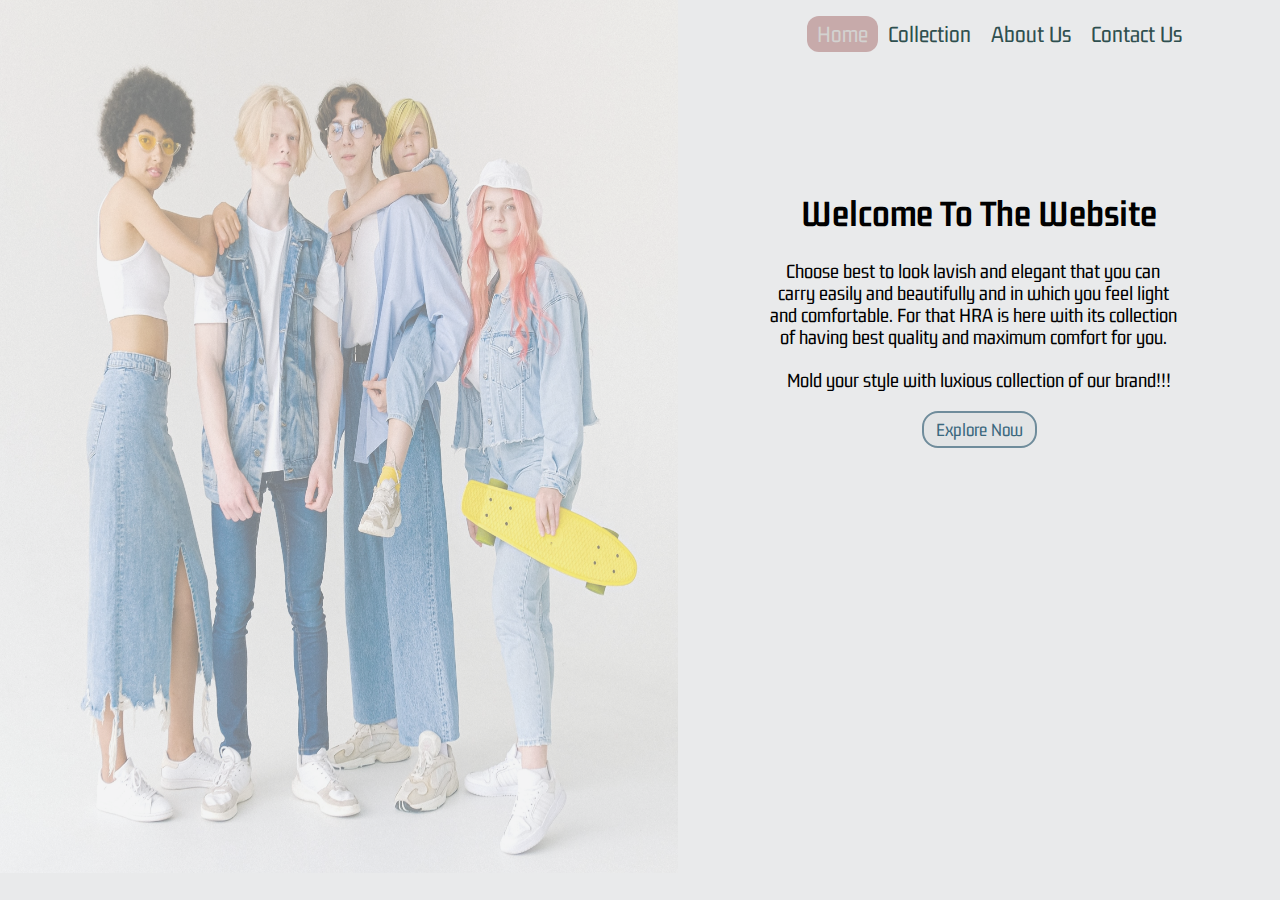
<file: index.html>
<!DOCTYPE html>
<html lang="en">
<head>
    <meta charset="UTF-8">
    <meta http-equiv="X-UA-Compatible" content="IE=edge">
    <meta name="viewport" content="width=device-width, initial-scale=1.0">
    <title>HRA | Clothing Brand</title>
    <link rel="preconnect" href="https://fonts.googleapis.com">
    <link href="https://fonts.googleapis.com/css2?family=Gemunu+Libre:wght@300;400&display=swap" rel="stylesheet">
    <link rel="stylesheet" href="CSS/index.css">
 </head>

 <body>
    <div class="grid">
        <div id="home-left" class="grid-areas">
            <div class="bg" id="home-pic">
                <img class="bg" src="Images/background.jpg">
            </div>
        </div>
        <div id="home-right" class="grid-areas">
            <div id="navbar" class="nav">
                <div id="navlink">
                    <ul class="navbar_list">
                        <li><a href="#" class="active" onclick="location.href='/index.html'">Home</a></li>
                        <li><a href="#" onclick="location.href='Collection_Categories.html'">Collection</a></li>
                        <li><a href="#" onclick="location.href='AboutUs_Page.html'">About Us</a></li>
                        <li><a href="#" onclick="location.href='ContactUs_Page.html'">Contact Us</a></li>
                    </ul>
                 </div>
            </div>
            <div id="home" class="cen">
                <h1 class="head">Welcome To The Website</h1>
                <p class="centralpara">Choose best to look lavish and elegant that you can carry easily and beautifully and in which you feel light and comfortable. For that HRA is here with its collection of having best quality and maximum comfort for you. </p>
                <p class="centralpara2">Mold your style with luxious collection of our brand!!!</p>
                <button class="home_btn" onclick="location.href='Collection_Categories.html'">Explore Now</button>
            </div>
        </div>
    </div>
 </body>
</html>
</file>
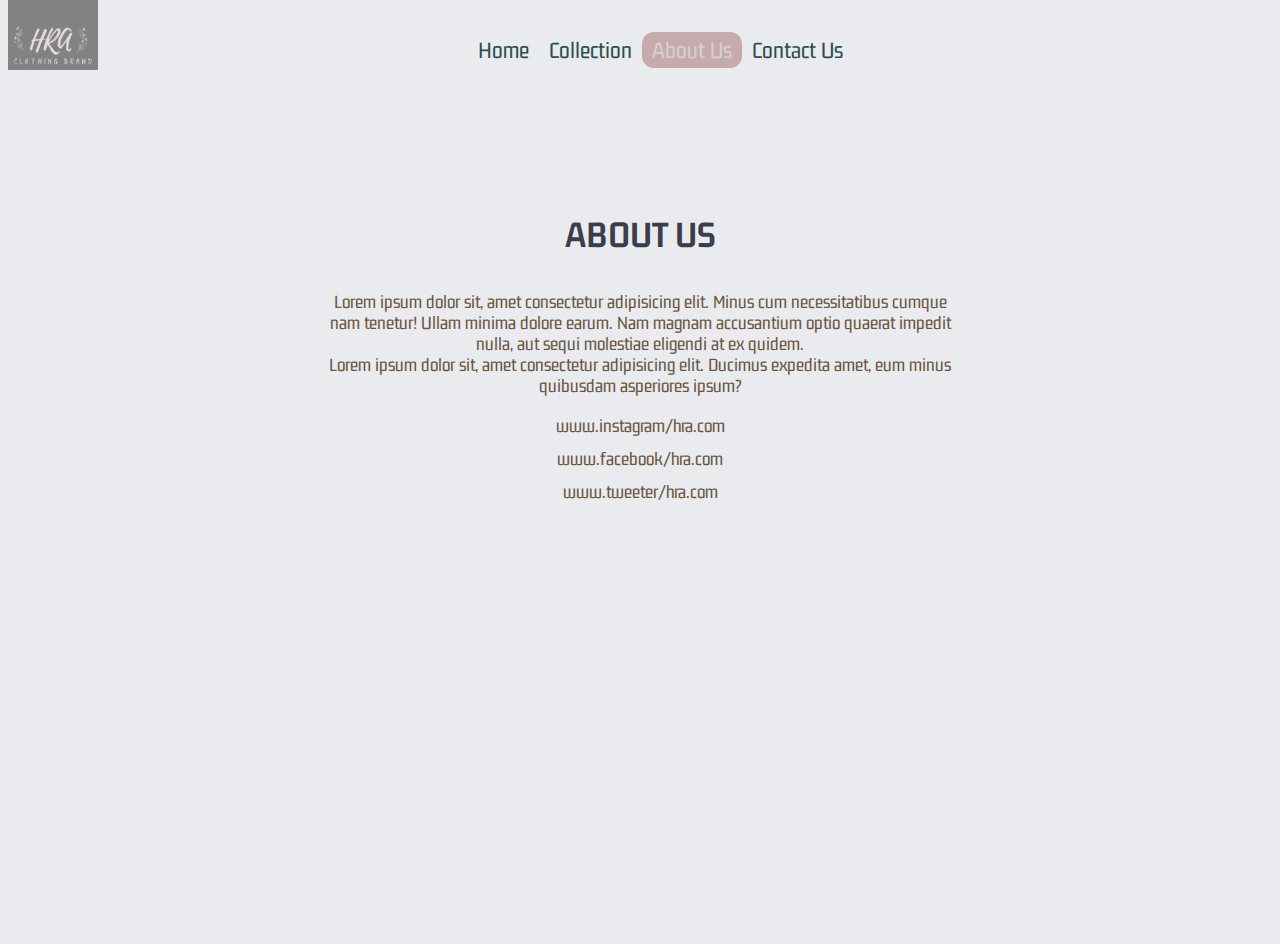
<file: AboutUs_Page.html>
<!DOCTYPE html>
<html lang="en">
<head>
    <meta charset="UTF-8">
    <meta http-equiv="X-UA-Compatible" content="IE=edge">
    <meta name="viewport" content="width=device-width, initial-scale=1.0">
    <title>HRA | Clothing Brand</title>
    <link href="https://fonts.googleapis.com/css2?family=Gemunu+Libre:wght@300;400&display=swap" rel="stylesheet">
    <style>
        /*css which applies to whole page */
        body {
            margin: 0;
            padding: 0;
            font-family: 'Gemunu Libre', sans-serif;
            background-color: #bcc2cf54;
        }

        #navbar {
            margin-top: -2rem;
        }

        /*Navigation bar(navbar) */
        #navbar ul {
            justify-content: center;
            display: flex;
        }

        /*Navigation bar(navbar) : logo */
        .logo {
            height: 90px;
            display: inline;
            margin: -20px 8px;
        }

        /*Navigation bar(navbar) : list */
        #navbar li {
            display: inline;
            position: sticky;
        }

        /*Navigation bar(navbar) : list */
        #navbar ul li a {
            padding: 5px 10px;
            color: rgb(47, 79, 79);
            text-decoration: none;
            font-size: 1.5rem;
        }

        /*Navigation bar(navbar) : list  */
        #navbar ul li a:hover {
            color: rgb(161 144 140);
            transition: 0.3s;
        }

        #navbar ul li a.active {
            color: rgb(180, 175, 168);
            cursor: pointer;
            background-color: rgb(149, 75, 75);
            opacity: 0.4;
            border-radius: 12px;
        }

        /*............About Section.................*/
        .aboutUsH {
            font-family: 'Gemunu Libre', sans-serif;
            font-size: 2.4rem;
            display: flex;
            justify-content: center;
            margin-top: 150px;
            margin-bottom: -409px;
            color: #252936;
            opacity: 0.89;
            font-weight: bold;
        }

        .aboutUsP {
            text-align: center;
            font-size: 1.2rem;
            color: rgb(105, 87, 64);
        }

        .links {
            font-size: 1.2rem;
            color: rgb(105, 87, 64);
            margin: 12px 10px;
            text-align: center;
        }

        .aboutUs div {
            margin: auto;
            width: 50%;
            padding: 426px 12px;
        }
    </style>
</head>

<body>
    <img src="Images/HRA.png" alt="" class="logo">
    <div id="navbar" class="nav">
        <div id="navlink">
            <ul class="navbar_list">
                <li><a href="#" onclick="location.href='index.html'">Home</a></li>
                <li><a href="#" onclick="location.href='Collection_Categories.html'">Collection</a></li>
                <li><a href="#" onclick="location.href='AboutUs_Page.html'" class="active">About Us</a></li>
                <li><a href="#" onclick="location.href='ContactUs_Page.html'">Contact Us</a></li>
            </ul>
        </div>
    </div>
    <div class="aboutUsH">ABOUT US</div>
    <section class="aboutUs">
        <div>
            <p class="aboutUsP">Lorem ipsum dolor sit, amet consectetur adipisicing elit. Minus cum necessitatibus
                cumque nam tenetur! Ullam minima dolore earum. Nam magnam accusantium optio quaerat impedit nulla, aut
                sequi molestiae eligendi at ex quidem.<br>
                Lorem ipsum dolor sit, amet consectetur adipisicing elit. Ducimus expedita amet, eum minus quibusdam
                asperiores ipsum?</p>
            <p class="links">www.instagram/hra.com</p>
            <p class="links">www.facebook/hra.com</p>
            <p class="links">www.tweeter/hra.com</p>
            </p>
    </section>
</body>

</html>
</file>
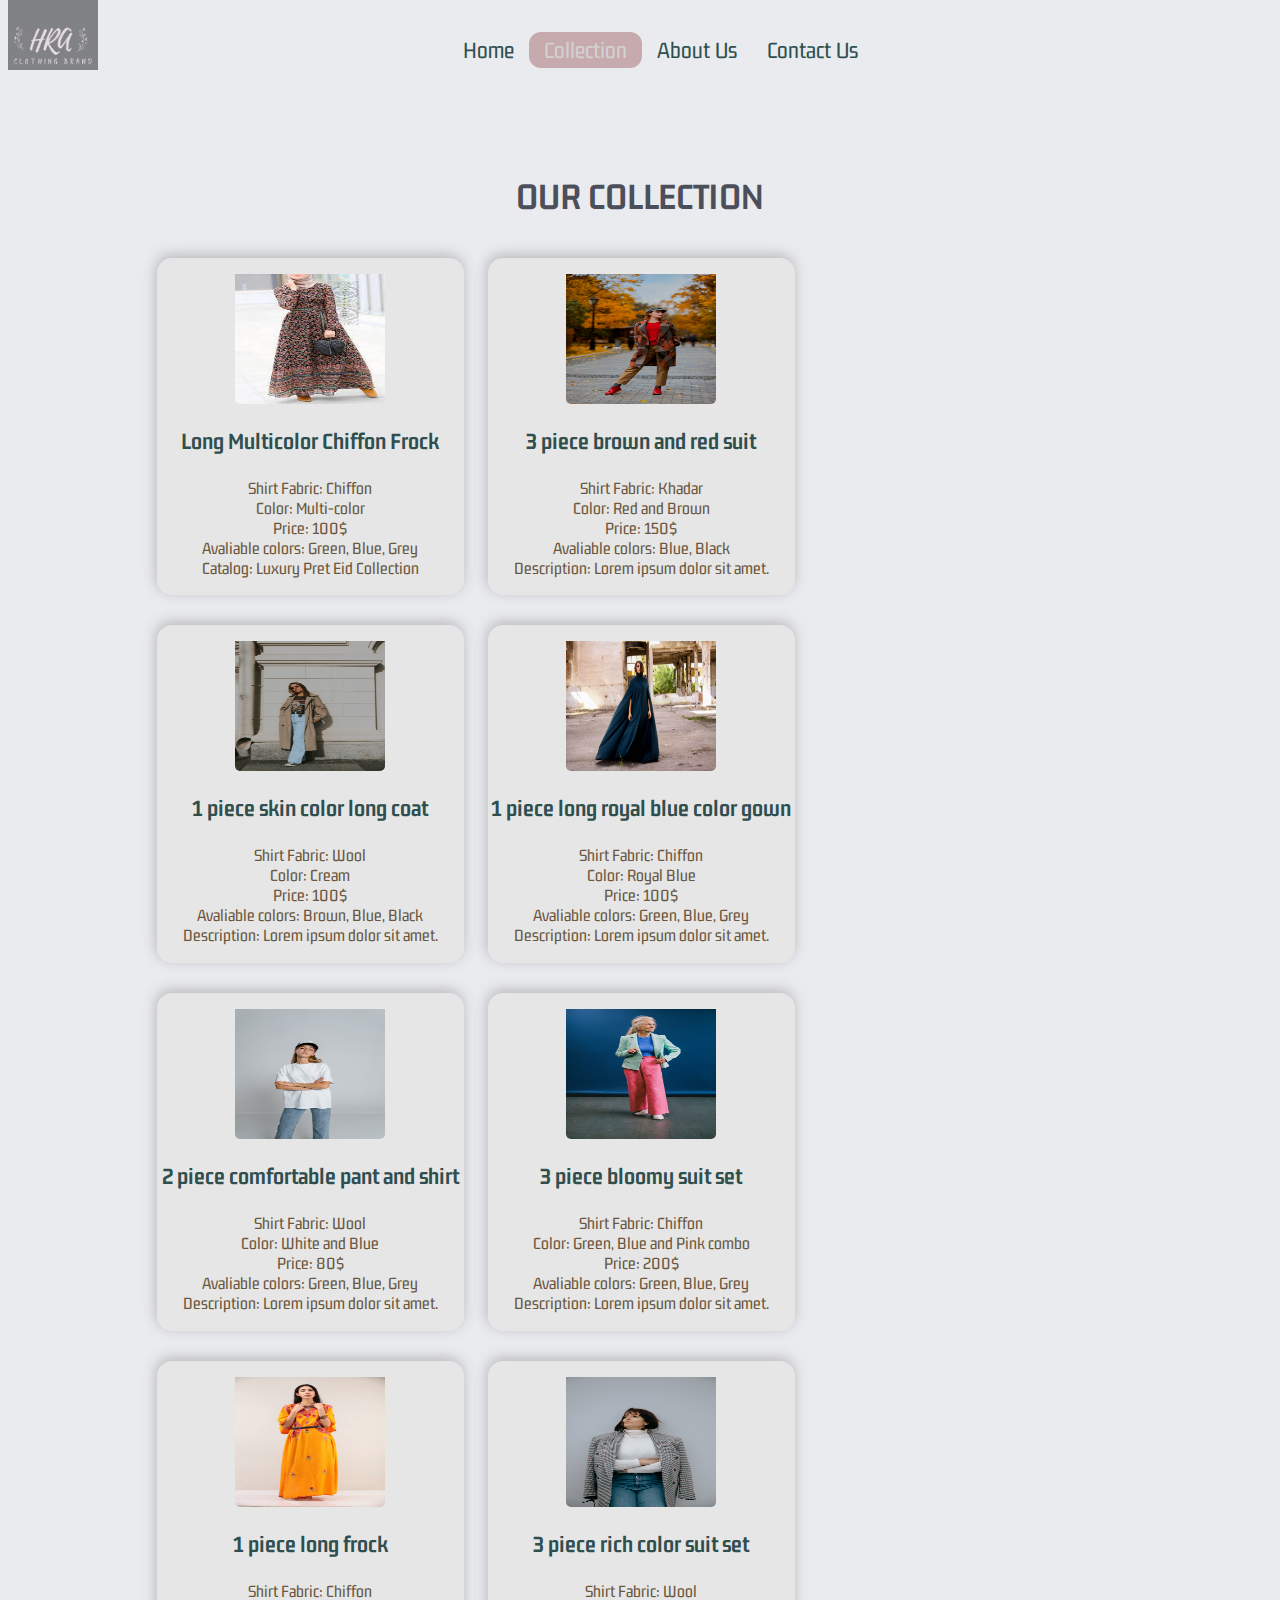
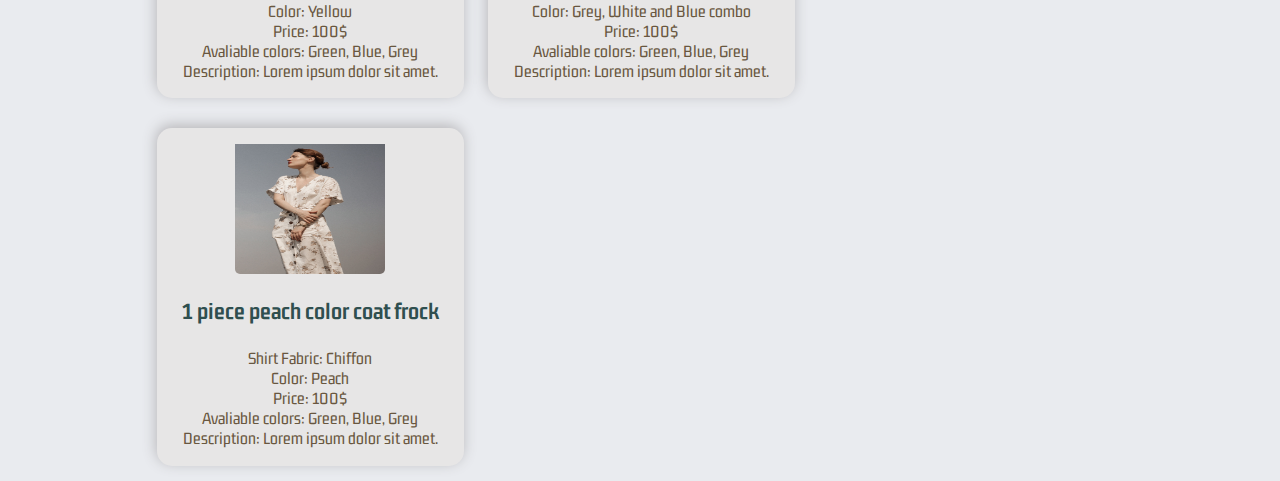
<file: Categories_Items.html>
<!DOCTYPE html>
<html lang="en">
<head>
    <meta charset="UTF-8">
    <meta http-equiv="X-UA-Compatible" content="IE=edge">
    <meta name="viewport" content="width=device-width, initial-scale=1.0">
    <title>HRA | Clothing Brand</title>
    <link href="https://fonts.googleapis.com/css2?family=Gemunu+Libre:wght@300;400&display=swap" rel="stylesheet">
    <link rel="stylesheet" href="CSS/Categories_Items.css">
</head>

<body>
    <img src="Images/HRA.png" alt="" class="logo">
    <div id="navbar" class="nav">
        <div id="navlink">
            <ul class="navbar_list">
                <li><a href="#" onclick="location.href='index.html'">Home</a></li>
                <li><a href="#" onclick="location.href='Collection_Categories.html'"  class="active">Collection</a></li>
                <li><a href="#" onclick="location.href='AboutUs_Page.html'">About Us</a></li>
                <li><a href="#" onclick="location.href='ContactUs_Page.html'">Contact Us</a></li>
            </ul>
        </div>
    </div>

    <h1 class="collectionH">OUR COLLECTION</h1>
    <section class="collection">
        <div class="collection1">
            <img src="Images/imag1.jpg" alt="Error in loading image" onclick="location.href='Item_Description_Page.html'">
            <h3 class="primary">Long Multicolor Chiffon Frock</h3>
            <p class="secondary">
                Shirt Fabric: Chiffon<br>
                Color: Multi-color<br>
                Price: 100$<br>
                Avaliable colors: Green, Blue, Grey<br>
                Catalog: Luxury Pret Eid Collection<br>
            <p>
        </div>
        <div class="collection1">
            <img src="Images/imag2.jpg" alt="Error in loading image" onclick="location.href='Item_Description_Page.html'">
            <h3 class="primary">3 piece brown and red suit</h3>
            <p class="secondary">
                Shirt Fabric: Khadar<br>
                Color: Red and Brown<br>
                Price: 150$<br>
                Avaliable colors: Blue, Black<br>
                Description: Lorem ipsum dolor sit amet.<br>
            <p>
        </div>
        <div class="collection1">
            <img src="Images/imag3.jpg" alt="Error in loading image" onclick="location.href='Item_Description_Page.html'">
            <h3 class="primary">1 piece skin color long coat</h3>
            <p class="secondary">
                Shirt Fabric: Wool<br>
                Color: Cream<br>
                Price: 100$<br>
                Avaliable colors: Brown, Blue, Black<br>
                Description: Lorem ipsum dolor sit amet.<br>
            <p>
        </div>
        <div class="collection1">
            <img src="Images/imag4.jpg" alt="Error in loading image" onclick="location.href='Item_Description_Page.html'">
            <h3 class="primary">1 piece long royal blue color gown</h3>
            <p class="secondary">
                Shirt Fabric: Chiffon<br>
                Color: Royal Blue<br>
                Price: 100$<br>
                Avaliable colors: Green, Blue, Grey<br>
                Description: Lorem ipsum dolor sit amet.<br>
            <p>
        </div>
        <div class="collection1">
            <img src="Images/imag5.jpg" alt="Error in loading image" onclick="location.href='Item_Description_Page.html'">
            <h3 class="primary">2 piece comfortable pant and shirt</h3>
            <p class="secondary">
                Shirt Fabric: Wool<br>
                Color: White and Blue<br>
                Price: 80$<br>
                Avaliable colors: Green, Blue, Grey<br>
                Description: Lorem ipsum dolor sit amet.<br>
            <p>
        </div>
        <div class="collection1">
            <img src="Images/imag6.jpg" alt="Error in loading image" onclick="location.href='Item_Description_Page.html'">
            <h3 class="primary">3 piece bloomy suit set</h3>
            <p class="secondary">
                Shirt Fabric: Chiffon<br>
                Color: Green, Blue and Pink combo<br>
                Price: 200$<br>
                Avaliable colors: Green, Blue, Grey<br>
                Description: Lorem ipsum dolor sit amet.<br>
            <p>
        </div>
        <div class="collection1">
            <img src="Images/summerCollect.jpg" alt="Error in loading image" onclick="location.href='Item_Description_Page.html'">
            <h3 class="primary">1 piece long frock</h3>
            <p class="secondary">
                Shirt Fabric: Chiffon<br>
                Color: Yellow<br>
                Price: 100$<br>
                Avaliable colors: Green, Blue, Grey<br>
                Description: Lorem ipsum dolor sit amet.<br>
            <p>
        </div>
        <div class="collection1">
            <img src="Images/winterCollect.jpg" alt="Error in loading image" onclick="location.href='Item_Description_Page.html'">
            <h3 class="primary">3 piece rich color suit set</h3>
            <p class="secondary">
                Shirt Fabric: Wool<br>
                Color: Grey, White and Blue combo<br>
                Price: 100$<br>
                Avaliable colors: Green, Blue, Grey<br>
                Description: Lorem ipsum dolor sit amet.<br>
            <p>
        </div>
        <div class="collection1">
            <img src="Images/springCollect.jpg" alt="Error in loading image" onclick="location.href='Item_Description_Page.html'">
            <h3 class="primary">1 piece peach color coat frock</h3>
            <p class="secondary">
                Shirt Fabric: Chiffon<br>
                Color: Peach<br>
                Price: 100$<br>
                Avaliable colors: Green, Blue, Grey<br>
                Description: Lorem ipsum dolor sit amet.<br>
            <p>
        </div>
    </section>
 </body>
</html>
</file>
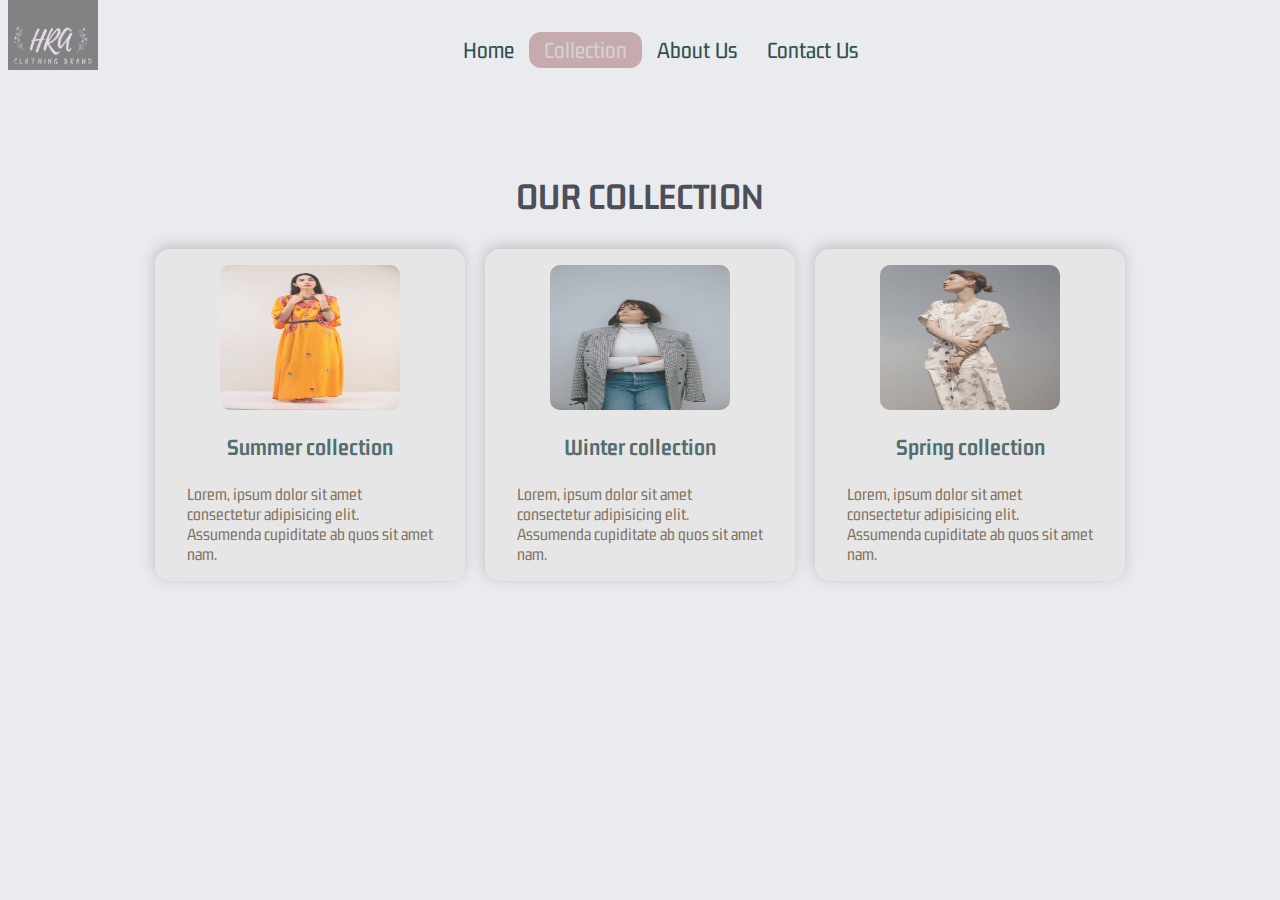
<file: Collection_Categories.html>
<!DOCTYPE html>
<html lang="en">
 <head>
    <meta charset="UTF-8">
    <meta http-equiv="X-UA-Compatible" content="IE=edge">
    <meta name="viewport" content="width=device-width, initial-scale=1.0">
    <title>HRA | Fashion Brand</title>
    <link href="https://fonts.googleapis.com/css2?family=Gemunu+Libre:wght@300;400&display=swap" rel="stylesheet">
    <link rel="stylesheet" href="CSS/Collection_Categories.css">
 </head>

    
 <body>
    <img src="Images/HRA.png" alt="" class="logo">
    <div id="navbar" class="nav">
        <div id="navlink">
            <ul class="navbar_list">
                <li><a href="#" onclick="location.href='index.html'">Home</a></li>
                <li><a href="#" onclick="location.href='Collection_Categories.html'"  class="active">Collection</a></li>
                <li><a href="#" onclick="location.href='AboutUs_Page.html'">About Us</a></li>
                <li><a href="#" onclick="location.href='ContactUs_Page.html'">Contact Us</a></li>
            </ul>
        </div>
    </div>

    <h1 class="collectionH">OUR COLLECTION</h1>
    <section class="collection">
        <div class="collection1" onclick="location.href='Categories_Items.html'">
            <img src="Images/summerCollect.jpg" alt="Error in loading image">
            <h3 class="primary">Summer collection</h3>
            <p class="secondary">Lorem, ipsum dolor sit amet consectetur adipisicing elit. Assumenda cupiditate ab quos
                sit amet nam.</p>
        </div>
        <div class="collection1" onclick="location.href='Categories_Items.html'">
            <img src="Images/winterCollect.jpg" alt="Error in loading image">
            <h3 class="primary">Winter collection</h3>
            <p class="secondary">Lorem, ipsum dolor sit amet consectetur adipisicing elit. Assumenda cupiditate ab quos
                sit amet nam.</p>
        </div>
        <div class="collection1" onclick="location.href='Categories_Items.html'">
            <img src="Images/springCollect.jpg" alt="Error in loading image">
            <h3 class="primary">Spring collection</h3>
            <p class="secondary">Lorem, ipsum dolor sit amet consectetur adipisicing elit. Assumenda cupiditate ab quos
                sit amet nam.</p>
        </div>
    </section>
 </body>
</html>
</file>
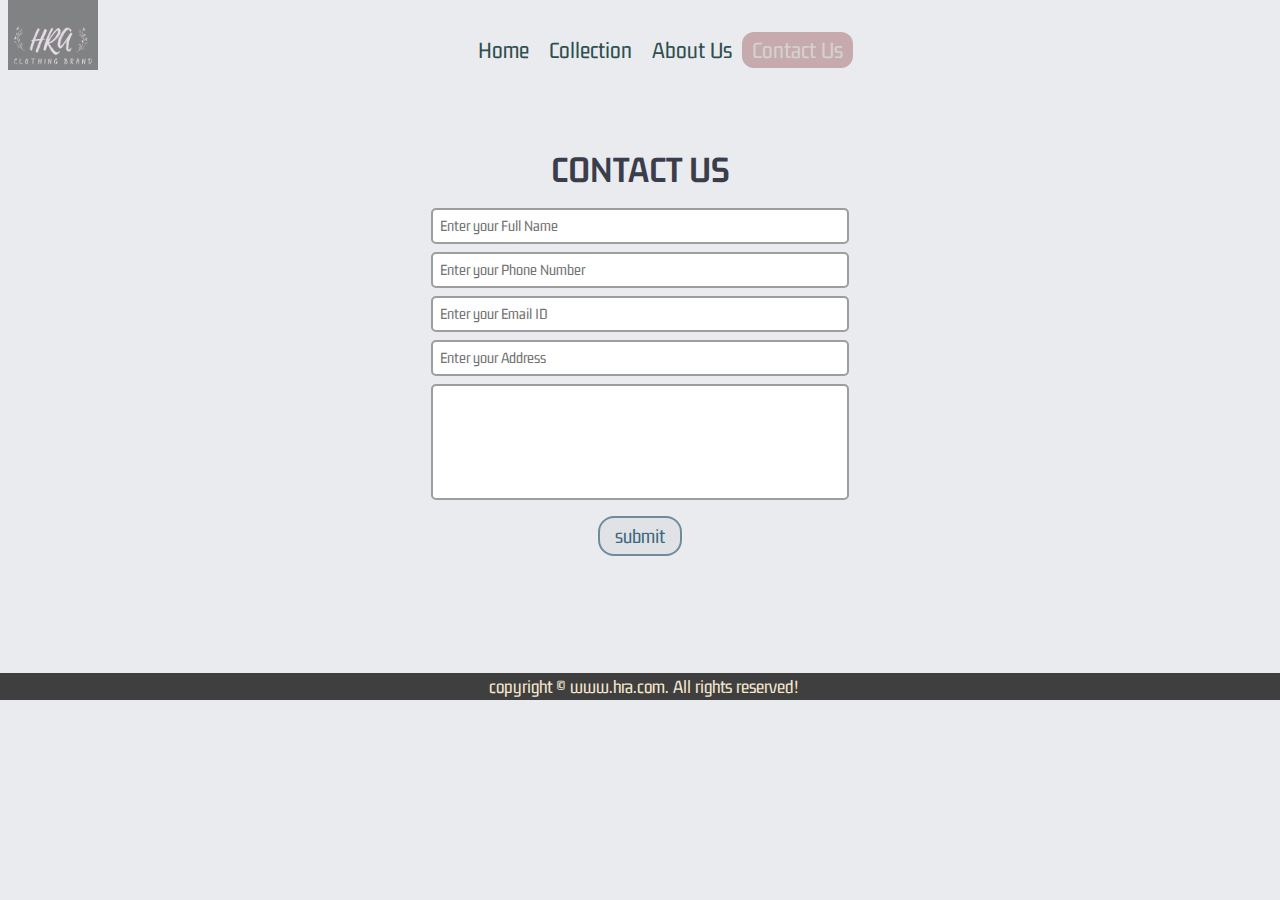
<file: ContactUs_Page.html>
<!DOCTYPE html>
<html lang="en">
<head>
    <meta charset="UTF-8">
    <meta http-equiv="X-UA-Compatible" content="IE=edge">
    <meta name="viewport" content="width=device-width, initial-scale=1.0">
    <title>HRA | Clothing Brand</title>
    <link href="https://fonts.googleapis.com/css2?family=Gemunu+Libre:wght@300;400&display=swap" rel="stylesheet">

    <style>
        body {
            margin: 0;
            padding: 0;
            font-family: 'Gemunu Libre', sans-serif;
            background-color: #bcc2cf54;
        }

        #navbar {
            margin-top: -2rem;
        }

        /*Navigation bar(navbar) */
        #navbar ul {
            justify-content: center;
            display: flex;
        }

        /*Navigation bar(navbar) : logo */
        .logo {
            height: 90px;
            display: inline;
            margin: -20px 8px;
        }

        /*Navigation bar(navbar) : list */
        #navbar li {
            display: inline;
            position: sticky;
        }

        /*Navigation bar(navbar) : list */
        #navbar ul li a {
            padding: 5px 10px;
            color: rgb(47, 79, 79);
            text-decoration: none;
            font-size: 1.5rem;
        }

        /*Navigation bar(navbar) : list  */
        #navbar ul li a:hover {
            color: rgb(161 144 140);
            transition: 0.3s;
        }

        #navbar ul li a.active {
            color: rgb(180, 175, 168);
            cursor: pointer;
            background-color: rgb(149, 75, 75);
            opacity: 0.4;
            border-radius: 12px;
        }

        /*.................................*/
        .contactUsH {
            font-family: 'Gemunu Libre', sans-serif;
            font-size: 2.4rem;
            display: flex;
            justify-content: center;
            margin-top: 85px;
            margin-bottom: 18px;

            color: #252936;
            opacity: 0.89;
            font-weight: bold;
        }

        form {
            display: block;
        }

        .form {
            font-family: 'Gemunu Libre', sans-serif;
            font-size: 1.3rem;
            color: rgb(105, 87, 64);
            text-align: center;
        }

        #name {
            border: 2px solid #9e9e9e;
            margin-top: 6px;
            height: 20px;
            border-radius: 5px;
            height: 30px;
            width: 410px;
            margin: auto;
            display: flex;
            margin-bottom: 0.5rem;
        }

        #phoneNo {
            border: 2px solid #9e9e9e;
            border-radius: 5px;
            margin: auto;
            display: flex;
            height: 30px;
            width: 410px;
            margin-bottom: 0.5rem;
        }

        #email {
            border: 2px solid #9e9e9e;
            border-radius: 5px;
            margin: auto;
            display: flex;
            height: 30px;
            width: 410px;
            margin-bottom: 0.5rem;
        }

        #address {
            border: 2px solid #9e9e9e;
            border-radius: 5px;
            height: 30px;
            width: 410px;
            margin: auto;
            display: flex;
            margin-bottom: 0.5rem;
        }

        #message {
            border: 2px solid #9e9e9e;
            height: 110px;
            border-radius: 5px;
            width: 410px;
            margin: auto;
            display: flex;
        }

        .nameErr,
        .mobileErr,
        .emailErr,
        .addressErr,
        .messageErr {
            margin-bottom: 0.5rem;
        }

        ::placeholder {
            font-family: 'Gemunu Libre', sans-serif;
            font-size: 1rem;
            padding: 5px;
        }

        input {
            margin-left: 490px;
        }

        #submit {
            background: #c9cbcc45;
            font-size: 1.3rem;
            padding: 7px 15px;
            border: 2px solid rgb(111 140 155);
            border-radius: 16px;
            color: #3b687e;
            margin: auto;
            display: flex;
            font-family: 'Gemunu Libre';
            margin-bottom: 7.3rem;
            margin-top: 1rem;
            cursor: pointer;
        }

        #submit:hover {
            background-color: #a2b4bd;
            border-radius: 16px;
            color: #3b687e;
            cursor: pointer;
            transition: 0.2s;
            border: 2px solid #8aa0ab;
        }

        /*............................footer...................*/
        .footer {
            background-color: #403f3f;
            text-align: center;
            font-size: 1.2rem;
            color: #f5e8cf;
            padding: 3px;
            vertical-align: bottom;
            position: fixed;
            width: 100%;
        }
    </style>
 </head>

 <body>
    <img src="Images/HRA.png" alt="" class="logo">
    <div id="navbar" class="nav">
        <div id="navlink">
            <ul class="navbar_list">
                <li><a href="#" onclick="location.href='index.html'">Home</a></li>
                <li><a href="#" onclick="location.href='Collection_Categories.html'">Collection</a></li>
                <li><a href="#" onclick="location.href='AboutUs_Page.html'">About Us</a></li>
                <li><a href="#" onclick="location.href='ContactUs_Page.html'" class="active">Contact Us</a></li>
            </ul>
        </div>
    </div>

    <form name="contactform" method="post">
        <div class="contactUsH">CONTACT US</div>

        <div class="row">
            <input type="text" id="name" name="name" placeholder="Enter your Full Name">
        </div>
        <div class="row">
            <input type="text" name="mobile" id="phoneNo" placeholder="Enter your Phone Number">
        </div>
        <div class="row">
            <input type="text" name="email" id="email" placeholder="Enter your Email ID">
        </div>
        <div class="row">
            <input type="text" name="address" id="address" placeholder="Enter your Address">
        </div>
        <div class="row">
            <input type="text" name="message" id="message">
            <div class="messageErr" aria-placeholder="Message for Us"></div>
        </div>
        <div class="row">
            <input type="submit" id="submit" value="submit" name="Submit" onclick="location.href='index.html'">
        </div>
    </form>
    <div class="footer">
        <footer>
            copyright &copy; www.hra.com. All rights reserved!
        </footer>
    </div>
 </body>
</html>
</file>
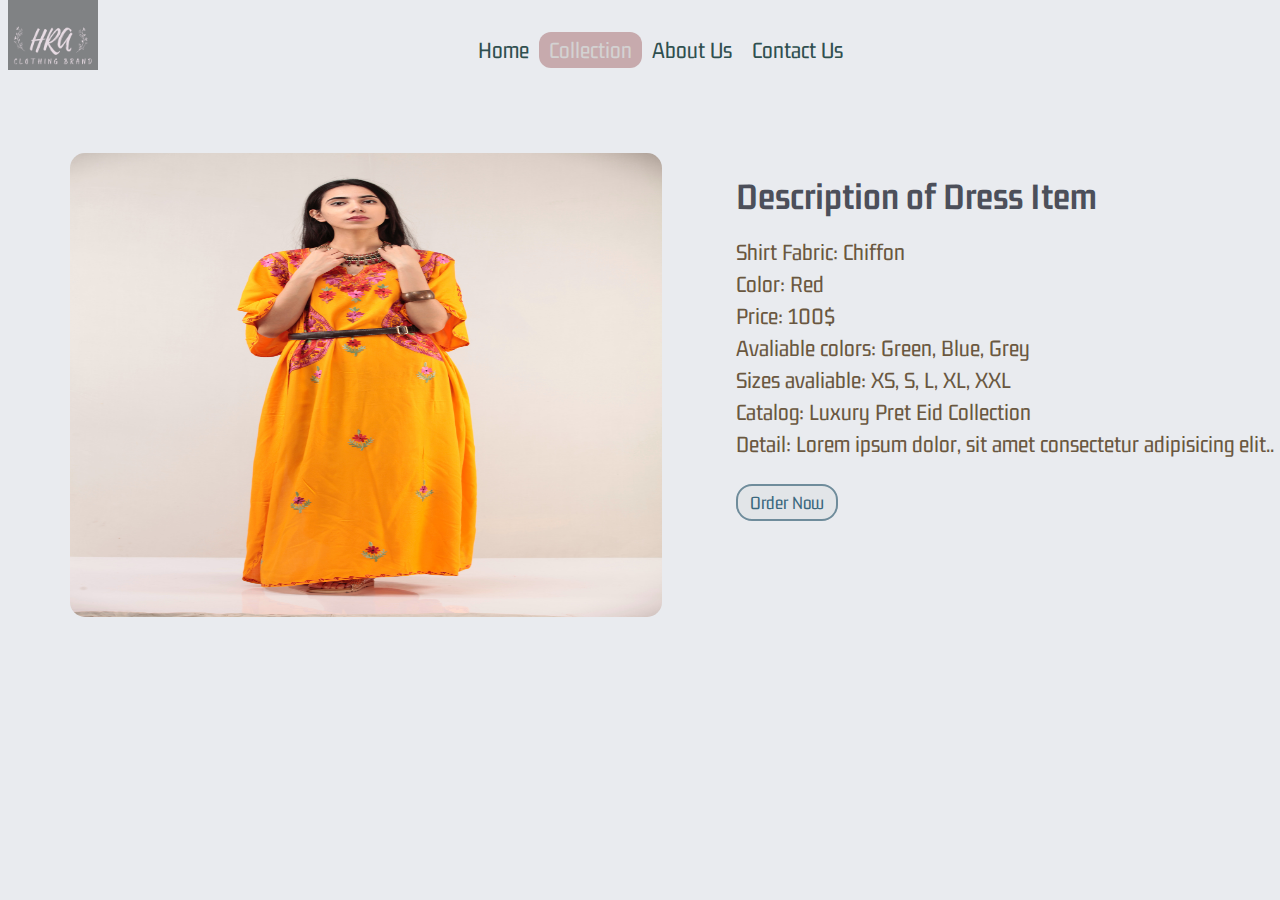
<file: Item_Description_Page.html>
<!DOCTYPE html>
<html lang="en">
<head>
    <meta charset="UTF-8">
    <meta http-equiv="X-UA-Compatible" content="IE=edge">
    <meta name="viewport" content="width=device-width, initial-scale=1.0">
    <title>HRA | Clothing Brand</title>
    <link href="https://fonts.googleapis.com/css2?family=Gemunu+Libre:wght@300;400&display=swap" rel="stylesheet">
</head>

<style>
    body {
        margin: 0;
        padding: 0;
        font-family: 'Gemunu Libre', sans-serif;
        background-color: #bcc2cf54;

    }

    #navbar {
        margin-top: -2rem;
    }

    /*Navigation bar(navbar) */
    #navbar ul {
        justify-content: center;
        display: flex;
    }

    /*Navigation bar(navbar) : logo */
    .logo {
        height: 90px;
        display: inline;
        margin: -20px 8px;
    }

    /*Navigation bar(navbar) : list */
    #navbar li {
        display: inline;
        position: sticky;
    }

    /*Navigation bar(navbar) : list */
    #navbar ul li a {
        padding: 5px 10px;
        color: rgb(47, 79, 79);
        text-decoration: none;
        font-size: 1.5rem;
    }

    /*Navigation bar(navbar) : list  */
    #navbar ul li a:hover {
        color: rgb(161 144 140);
        transition: 0.3s;
    }

    #navbar ul li a.active {
        color: rgb(180, 175, 168);
        cursor: pointer;
        background-color: rgb(149, 75, 75);
        opacity: 0.4;
        border-radius: 12px;
    }

    /*..............................................*/
    .collectionH {
        margin-bottom: 0rem;
        font-size: 2.4rem;
        display: flex;
        margin-left: 46rem;
        color: #252936;
        opacity: 0.8;
        font-weight: bold;
        margin-top: 7rem;
    }

    .img {
        height: 29em;
        width: 37em;
        margin: 1px 70px 0px;
        display: inline-flex;
        border-radius: 15px;
        margin-top: -4rem;

    }

    .secondary {
        color: rgb(105, 87, 64);
        font-size: 1.5rem;
        margin-left: 46rem;
        margin-top: -16em;
        align-items: center;
        display: flex;
        flex-wrap: wrap;
        flex-direction: row;
        line-height: 2rem;
    }

    .btn {
        margin-left: 46rem;
        font-size: 1.2rem;
        background-color: #bec9c929;
        padding: 6px 12px;
        border: 2px solid rgb(111 140 155);
        border-radius: 16px;
        color: #3b687e;
        display: flex;
        font-family: 'Gemunu Libre';
    }

    .btn:hover {
        background-color: #a2b4bd;
        border-radius: 16px;
        color: #3b687e;
        cursor: pointer;
        transition: 0.2s;
        font-size: 1.2rem;
        border: 2px solid #8aa0ab;
    }
 </style>

 <body>

    <img src="Images/HRA.png" alt="" class="logo">
    <div id="navbar" class="nav">
        <div id="navlink">
            <ul class="navbar_list">
                <li><a href="#" onclick="location.href='index.html'">Home</a></li>
                <li><a href="#" onclick="location.href='Collection_Categories.html'" class="active">Collection</a></li>
                <li><a href="#" onclick="location.href='AboutUs_Page.html'">About Us</a></li>
                <li><a href="#" onclick="location.href='ContactUs_Page.html'">Contact Us</a></li>

            </ul>
        </div>
    </div>

    <h1 class="collectionH">Description of Dress Item</h1>
    <img class="img" src="Images/summerCollect.jpg" alt="Error in loading image">
    <p class="secondary">
        Shirt Fabric: Chiffon<br>
        Color: Red<br>
        Price: 100$<br>
        Avaliable colors: Green, Blue, Grey<br>
        Sizes avaliable: XS, S, L, XL, XXL<br>
        Catalog: Luxury Pret Eid Collection<br>
        Detail: Lorem ipsum dolor, sit amet consectetur adipisicing elit..<br>
    <p>
    <button class="btn" onclick="location.href='Order_Page.html'">Order Now</button>
 </body>
</html>
</file>
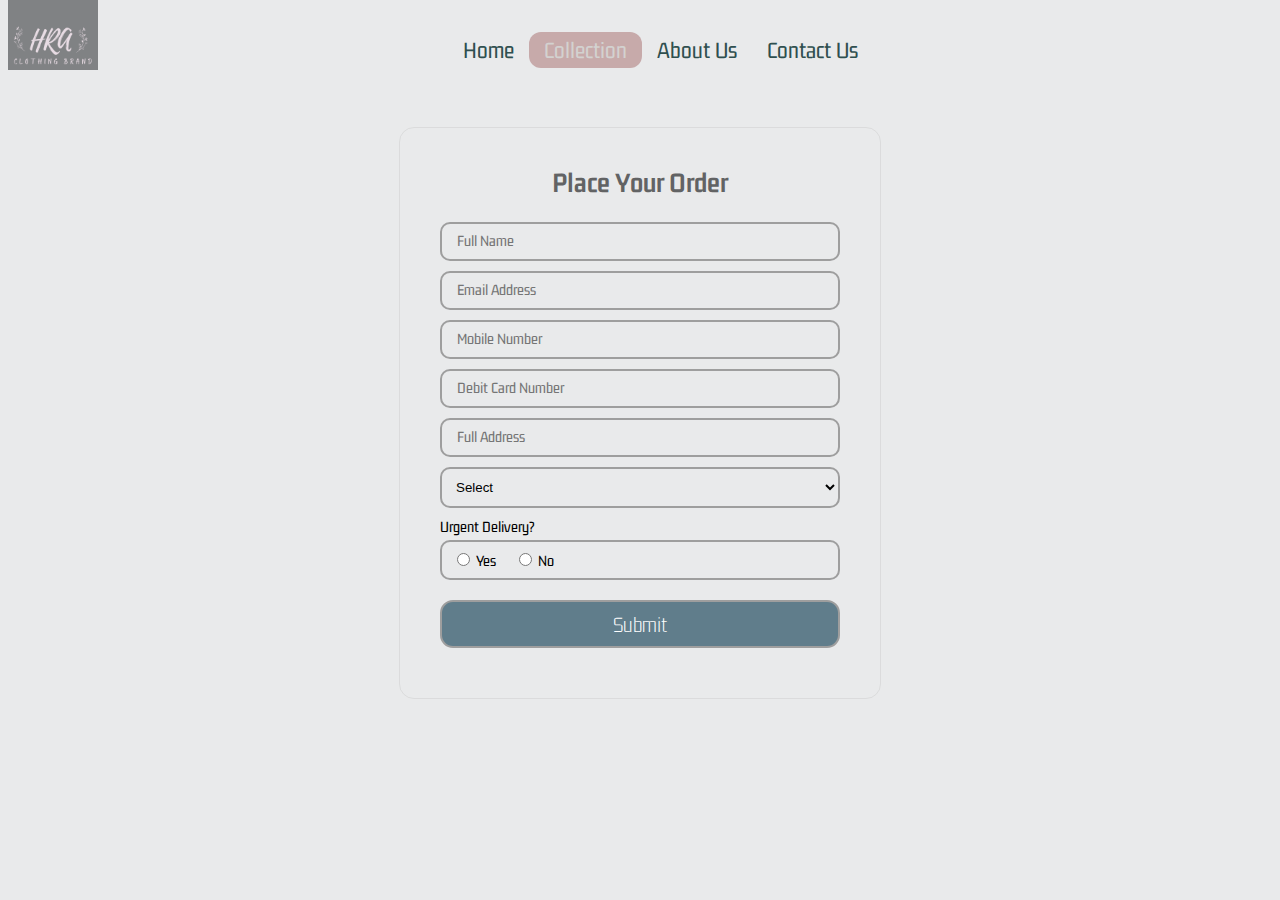
<file: Order_Page.html>
<!DOCTYPE html>
<html lang="en">
<head>
    <meta charset="UTF-8">
    <title>HRA | Clothing Brand</title>
    <link rel="stylesheet" href="CSS/Order_Page.css">
    <link href="https://fonts.googleapis.com/css2?family=Gemunu+Libre:wght@300;400&display=swap" rel="stylesheet">
    <script>
        // Defining a function to display error message
        function printError(elemId, hintMsg) {
            document.getElementById(elemId).innerHTML = hintMsg;
        }

        // Defining a function to validate form 
        function validateForm() {
            // Retrieving the values of form elements 
            var name = document.contactForm.name.value;
            var email = document.contactForm.email.value;
            var mobile = document.contactForm.mobile.value;
            var card = document.contactForm.card.value;
            var city = document.contactForm.city.value;
            var delivery = document.contactForm.delivery.value;
            var address = document.contactForm.address.value;

            // Defining error variables with a default value
            var nameErr = emailErr = mobileErr = cityErr = cardErr = deliveryErr = addressErr = true;

            // Validate name
            if (name == "") {
                printError("nameErr", "Please enter your name");
            } else {
                var regex = /^[a-zA-Z\s]+$/;
                if (regex.test(name) === false) {
                    printError("nameErr", "Please enter a valid name");
                } else {
                    printError("nameErr", "");
                    nameErr = false;
                }
            }

            // Validate email address
            if (email == "") {
                printError("emailErr", "Please enter your email address");
            } else {
                // Regular expression for basic email validation
                var regex = /^\S+@\S+\.\S+$/;
                if (regex.test(email) === false) {
                    printError("emailErr", "Please enter a valid email address");
                } else {
                    printError("emailErr", "");
                    emailErr = false;
                }
            }

            // Validate mobile number
            if (mobile == "") {
                printError("mobileErr", "Please enter your mobile number");
            } else {
                var regex = /^[1-9]\d{9}$/;
                if (regex.test(mobile) === false) {
                    printError("mobileErr", "Please enter a valid 10 digit mobile number");
                } else {
                    printError("mobileErr", "");
                    mobileErr = false;
                }
            }

            // Validate Debit card number
            if (card == "") {
                printError("cardErr", "Please enter your debit card number");
            } else {
                printError("cardErr", "");
                cardErr = false;
            }

            // Validate city
            if (city == "Select") {
                printError("cityErr", "Please select your city");
            } else {
                printError("cityErr", "");
                cityErr = false;
            }


            // Validate address
            if (address == "") {
                printError("addressErr", "Please enter your full address");
            } else {
                printError("addressErr", "");
                addressErr = false;
            }

            // Validate urgent delivery
            if (delivery == "") {
                printError("deliveryErr", "Please select one option for our clarity");
            } else {
                printError("deliveryErr", "");
                deliveryErr = false;
            }

            // Prevent the form from being submitted if there are any errors
            if ((nameErr || emailErr || mobileErr || cardErr || cityErr || addressErr || deliveryErr) == true) {
                return false;
            } else {
                // Creating a string from input data for preview
                var dataPreview = "You've entered the following details: \n" +
                    "Full Name: " + name + "\n" +
                    "Email Address: " + email + "\n" +
                    "Mobile Number: " + mobile + "\n" +
                    "Debit card Number: " + card + "\n" +
                    "City: " + city + "\n" +
                    "Urgent Delivery: " + delivery + "\n";

                // Display input data in a dialog box before submitting the form
                alert(dataPreview);
            }
        }
    </script>
</head>

<body>
    <img src="Images/HRA.png" alt="" class="logo">
    <div id="navbar" class="nav">
        <div id="navlink">
            <ul class="navbar_list">
                <li><a href="#" onclick="location.href='index.html'">Home</a></li>
                <li><a href="#" onclick="location.href='Collection_Categories.html'" class="active">Collection</a></li>
                <li><a href="#" onclick="location.href='AboutUs_Page.html'">About Us</a></li>
                <li><a href="#" onclick="location.href='ContactUs_Page.html'">Contact Us</a></li>
            </ul>
        </div>
    </div>
    <form name="contactForm" onsubmit="return validateForm()" action="/examples/actions/confirmation.php" method="post">
        <h2>Place Your Order</h2>
        <div class="row">
            <input type="text" name="name" placeholder="Full Name">
            <div class="error" id="nameErr"></div>
        </div>
        <div class="row">
            <input type="text" name="email" placeholder="Email Address">
            <div class="error" id="emailErr"></div>
        </div>
        <div class="row">
            <input type="text" name="mobile" maxlength="10" placeholder="Mobile Number">
            <div class="error" id="mobileErr"></div>
        </div>
        <div class="row">
            <input type="text" name="card" placeholder="Debit Card Number">
            <div class="error" id="cardErr"></div>
        </div>
        <div class="row">
            <input type="text" name="address" placeholder="Full Address">
            <div class="error" id="addressErr"></div>
        </div>
        <div class="row">
            <select name="city">
                <option>Select</option>
                <option>Islamabad</option>
                <option>Karachi</option>
                <option>Faisalabad</option>
                <option>Lahore</option>
                <option>Other</option>
            </select>
            <div class="error" id="cityErr"></div>
        </div>
        <div class="row">
            <label>Urgent Delivery?</label>
            <div class="form-inline" style="border:2px solid #9e9e9e; border-radius: 10px;">
                <label><input type="radio" name="delivery" value="yes"> Yes</label>
                <label><input type="radio" name="delivery" value="no"> No</label>
            </div>
            <div class="error" id="deliveryErr"></div>
        </div>
        <div class="row">
            <input type="submit" value="Submit">
        </div>
    </form>
 </body>
</html>
</file>
<file: CSS/index.css>
/*css which applies to whole page */
body {
    margin: 0;
    padding: 0;
    font-family: 'Gemunu Libre' !important;
    background-color: #d8d9db8e;
}

/*  grid work  */
#navbar {
    grid-area: navbar;
}
#home-left {
    grid-area: home-left;
}
#home-right {
    grid-area: home-right;
}
.grid {
    display: grid;
    grid-template-areas:
    'home-left home-left home-right home-right';
}
/* .................................................... */
/*Navigation bar(navbar) */
#navbar ul {
    display: flex;
    justify-content: center;
}

/*Navigation bar(navbar) : logo  */
.logo {
    height: 90px;
    display: inline;
    margin: -20px 8px;
}

/*Navigation bar(navbar) : list */
#navbar li {
    display: inline-flex;
}

#navbar ul li a {
    padding: 5px 10px;
    color: rgb(47, 79, 79);
    text-decoration: none;
    font-size: 1.5rem;
}

#navbar ul li a:hover {
    color: rgb(161 144 140);
    transition: 0.3s;
}

#navbar ul li a.active {
    color: rgb(180, 175, 168);
    cursor: pointer;
    background-color: rgb(149, 75, 75);
    opacity: 0.4;
    border-radius: 12px;
}

/*.....................Home page CSS.....................*/
.home_btn {
    font-size: 1.2rem;
    background-color: #bec9c929;
    padding: 6px 12px;
    border: 2px solid rgb(111 140 155);
    border-radius: 16px;
    color: #3b687e;
    margin: auto;
    display: flex;
    font-family: 'Gemunu Libre';
}

.home_btn:hover {
    background-color: #a2b4bd;
    border-radius: 16px;
    color: #3b687e;
    cursor: pointer;
    transition: 0.2s;
    font-size: 1.2rem;
    border: 2px solid #8aa0ab;
}

.head {
    display: flex;
    font-size: 2.4rem;
    text-align: center;
    padding-top: 19%;
    justify-content: center;
}

.centralpara {
    display: block;
    font-size: 1.3rem;
    text-align: center;
    padding-left: 15%;
    padding-right: 17%;
    margin-top: 1%;
}

.centralpara2 {
    font-size: 1.3rem;
    text-align: center;
    margin-top: 1%;
    display: flex;
    justify-content: center;
    padding-left: 4rem;
    padding-right: 4rem;
}

#home-pic img {
    width: 53vw;
    height: 97vh;
    opacity: 0.5;
    z-index: -1;
    background-color: rgb(245, 245, 245);
}
</file>
<file: CSS/Categories_Items.css>
body {
    margin: 0;
    padding: 0;
    font-family: 'Gemunu Libre';
    background-color: #bcc2cf54;
}

#navbar {
    margin-top: -2rem;
}

/*Navigation bar(navbar) */
#navbar ul {
    justify-content: center;
    display: flex;
}

/*Navigation bar(navbar) : logo */
.logo {
    height: 90px;
    display: inline;
    margin: -20px 8px;
}

/*Navigation bar(navbar) : list */
#navbar li {
    display: inline;
    position: sticky;
}

/*Navigation bar(navbar) : list */
#navbar ul li a {
    padding: 5px 15px;
    color: rgb(47, 79, 79);
    text-decoration: none;
    font-size: 1.5rem;

}

/*Navigation bar(navbar) : list */
#navbar ul li a:hover {
    color: rgb(161 144 140);
    transition: 0.3s;
}

#navbar ul li a.active {
    color: rgb(180, 175, 168);
    cursor: pointer;
    background-color: rgb(149, 75, 75);
    opacity: 0.4;
    border-radius: 12px;
}

/*..............................................*/
.collection {
    display: flex;
    flex-direction: row;
    flex-wrap: wrap;
    padding: 0px 145px;
}

.collectionH {
    font-size: 2.4rem;
    color: #252936;
    opacity: 0.8;
    font-weight: bold;
    justify-content: center;
    display: flex;
    margin-top: 7rem;
}

.collection img {
    height: 130px;
    width: 150px;
    display: block;
    margin: auto;
    padding-top: 1rem;
    border-radius: 5px;
}

.collection1 {
    width: 31%;
    height: 30%;
    margin: 15px 12px;
    border-radius: 15px;
    background: #e7e6e6;
    box-shadow: -1px -3px 14px #b7b6b9;
}

.collection1:hover {
    cursor: pointer;
    opacity: 0.8;
    background-color: beige;
    box-shadow: -1px 8px 18px #465f77;

}

/*.......Utility class.......*/
.primary {
    font-size: 1.5rem;
    color: darkslategrey;
    display: flex;
    justify-content: center;
}

/*.......Utility class.......*/
.secondary {
    color: rgb(105, 87, 64);
    font-size: 1.1rem;
    text-align: center;
}
</file>
<file: CSS/Collection_Categories.css>
body {
    margin: 0;
    padding: 0;
    font-family: 'Gemunu Libre';
    background-color: #bcc2cf54;
}

#navbar {
    margin-top: -2rem;
}

/*Navigation bar(navbar) */
#navbar ul {
    justify-content: center;
    display: flex;
}

/*Navigation bar(navbar) : logo */
.logo {
    height: 90px;
    display: inline;
    margin: -20px 8px;
}

/*Navigation bar(navbar) : list */
#navbar li {
    display: inline;
    position: sticky;
}

/*Navigation bar(navbar) : list */
#navbar ul li a {
    padding: 5px 15px;
    color: rgb(47, 79, 79);
    text-decoration: none;
    font-size: 1.5rem;

}

/*Navigation bar(navbar) : list */
#navbar ul li a:hover {
    color: rgb(161 144 140);
    transition: 0.3s;
}

#navbar ul li a.active {
    color: rgb(180, 175, 168);
    cursor: pointer;
    background-color: rgb(149, 75, 75);
    opacity: 0.4;
    border-radius: 12px;
}


.collection {
    display: flex;
    padding: 0px 145px;
    font-size: 2.4rem;
    color: #252936;
    opacity: 0.8;
    justify-content: center;

}

.collectionH {
    font-size: 2.4rem;
    color: #252936;
    opacity: 0.8;
    font-weight: bold;
    justify-content: center;
    display: flex;
    margin-top: 7rem;
}

.collection img {
    height: 145px;
    width: 180px;
    display: block;
    margin: auto;
    margin-top: 1rem;
    border-radius: 10px;
}

.collection1 {
    margin: 6px 10px;
    border-radius: 15px;
    background: #e7e6e6;
    box-shadow: -1px -3px 14px #b7b6b9;
}

.collection1:hover {
    cursor: pointer;
    opacity: 0.8;
    background-color: beige;
    box-shadow: -1px 1px 7px #6f8ba5;

}

/*.......Utility class.......*/
.primary {
    font-size: 1.5rem;
    color: darkslategrey;
    display: flex;
    justify-content: center;
}

/*.......Utility class.......*/
.secondary {
    color: rgb(105, 87, 64);
    font-size: 1.1rem;
    padding-left: 2rem;
    padding-right: 2rem;
}
</file>
<file: CSS/Order_Page.css>
body {
    font-size: 1rem;
    margin: 0;
    padding: 0;
    font-family: 'Gemunu Libre';
    background-color: #d8d9db8e;
}
#navbar {
    margin-top: -2rem;
}

/*Navigation bar(navbar) */
#navbar ul {
    justify-content: center;
    display: flex;
}

/*Navigation bar(navbar) : logo */
.logo {
    height: 90px;
    display: inline;
    margin: -20px 8px;
}

/*Navigation bar(navbar) : list */
#navbar li {
    display: inline;
    position: sticky;
}

/*Navigation bar(navbar) : list */
#navbar ul li a {
    padding: 5px 15px;
    color: rgb(47, 79, 79);
    text-decoration: none;
    font-size: 1.5rem;

}

/*Navigation bar(navbar) : list */
#navbar ul li a:hover {
    color: rgb(161 144 140);
    transition: 0.3s;
}

#navbar ul li a.active {
    color: rgb(180, 175, 168);
    cursor: pointer;
    background-color: rgb(149, 75, 75);
    opacity: 0.4;
    border-radius: 12px;
}
/*.........................................................*/
h2 {
    text-align: center;
    font-size: 1.8em;
    color: #626364;
}
form {
    width: 400px;
    /* background: rgba(255, 255, 255, 0.601); */
    padding: 15px 40px 40px;
    border: 1px solid rgba(204, 204, 204, 0.481);
    margin: 20px auto 0;
    margin-top: 4rem;
    border-radius: 15px;
}
label {
    display: block;
    margin-bottom: 5px
}
label i {
    color: #999;
    font-size: 80%;
}
input, select {
    border: 2px solid #9e9e9e;
    padding: 10px;
    display: block;
    width: 100%;
    box-sizing: border-box;
    border-radius: 10px;
    background: none;
}
.row {
    padding-bottom: 10px;
}
.form-inline {
    border: 1px solid #ccc;
    padding: 8px 10px 4px;
    border-radius: 2px;
}
.form-inline label, .form-inline input {
    display: inline-block;
    width: auto;
    padding-right: 15px;
}
.error {
    color: red;
    font-size: 90%;
}
input[type="submit"] {
    font-size: 1.4rem;
    font-weight: 100;
    background: #607D8B;
    color: #fff;
    margin-top: 10px;
    cursor: pointer;
    border-radius: 13px;
    font-family: 'Gemunu Libre';
}
input[type="submit"]:hover {
    background: #384b55;

}
::placeholder {
    font-family: 'Gemunu Libre', sans-serif;
    font-size: 1rem;
    padding: 5px;
}
</file>
